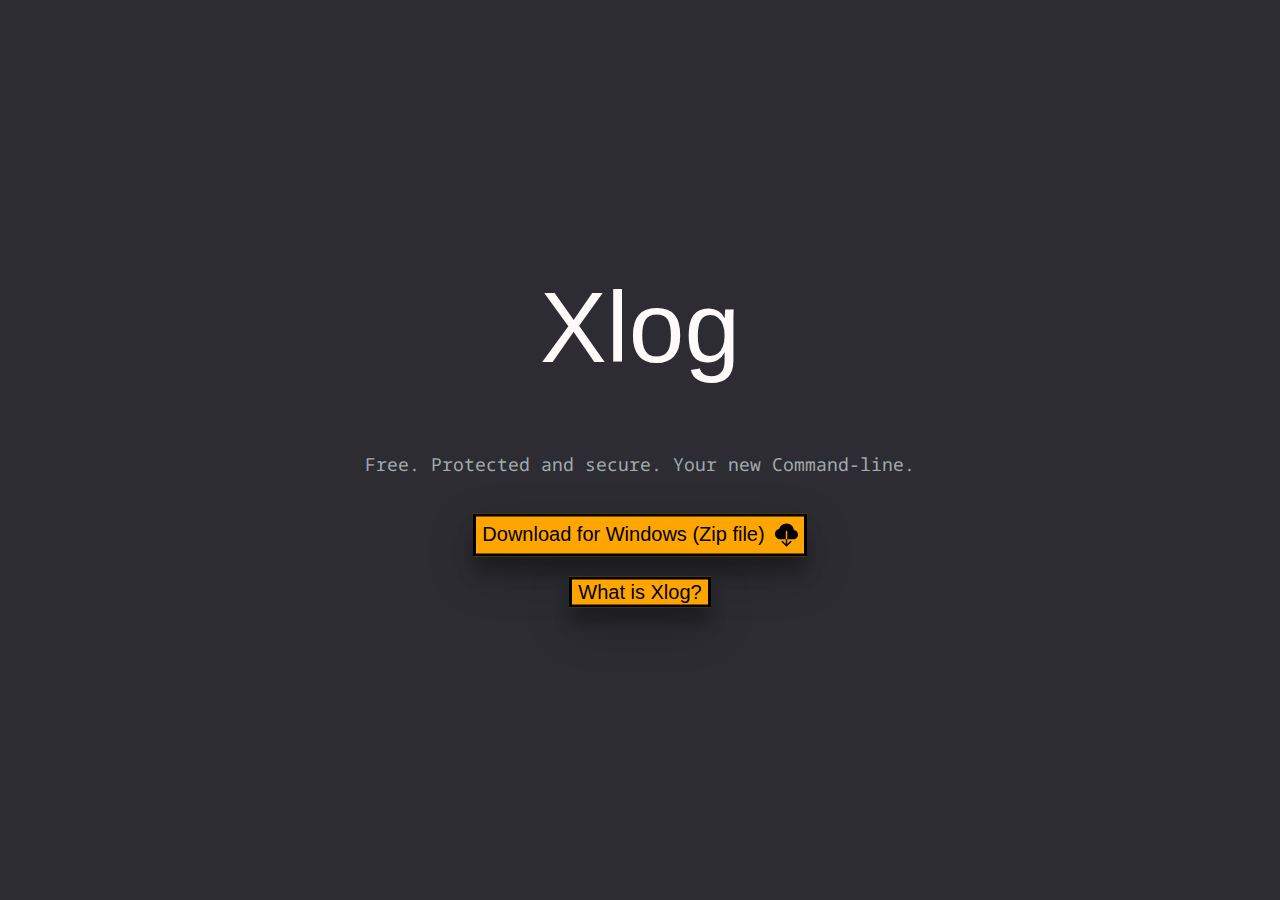
<file: index.html>
<!DOCTYPE html>

<html>

<head>
    <meta charset="utf-8">
    <meta http-equiv="X-UA-Compatible" content="IE=edge">
    <title>Xlog</title>
    <meta name="viewport" content="width=device-width, initial-scale=1">

    <link rel="stylesheet" href="https://cdnjs.cloudflare.com/ajax/libs/animate.css/4.1.1/animate.min.css" />
    <link rel="stylesheet" href="style.css">
</head>

<body>

    <div class="TheTitle">
        <h1 class="animate__animated animate__bounceInDown">Xlog</h1>

        <p>Free. Protected and secure. Your new Command-line.</p>

        <div class="AllBTN">
        <a href="Xlog.zip" download>
            <button class="btn">
                <div>Download for Windows (Zip file)</div>
                <svg xmlns="http://www.w3.org/2000/svg" width="16" height="16" fill="currentColor"
                    class="bi bi-cloud-download-fill" viewBox="0 0 16 16">
                    <path fill-rule="evenodd"
                        d="M8 0a5.53 5.53 0 0 0-3.594 1.342c-.766.66-1.321 1.52-1.464 2.383C1.266 4.095 0 5.555 0 7.318 0 9.366 1.708 11 3.781 11H7.5V5.5a.5.5 0 0 1 1 0V11h4.188C14.502 11 16 9.57 16 7.773c0-1.636-1.242-2.969-2.834-3.194C12.923 1.999 10.69 0 8 0zm-.354 15.854a.5.5 0 0 0 .708 0l3-3a.5.5 0 0 0-.708-.708L8.5 14.293V11h-1v3.293l-2.146-2.147a.5.5 0 0 0-.708.708l3 3z" />
                </svg>
            </button>
        </a>



            <button onclick="location.href='https://sagied.org/'" type="button">What is Xlog?</button>

            
        </div>



    </div>
</body>

</html>
</file>
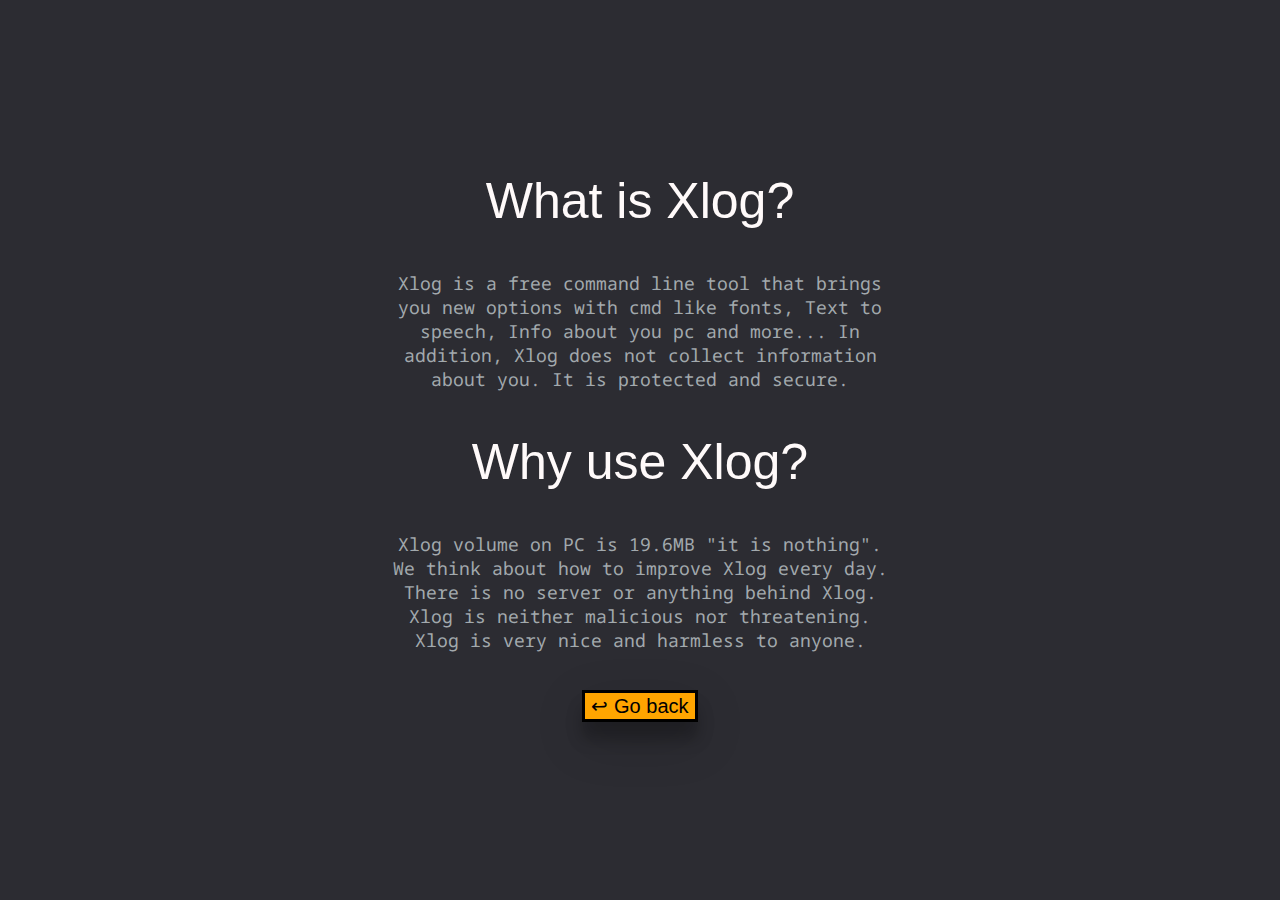
<file: about.html>
<!DOCTYPE html>

<html>
    <head>
        <meta charset="utf-8">
        <meta http-equiv="X-UA-Compatible" content="IE=edge">
        <title>Xlog</title>
        <meta name="viewport" content="width=device-width, initial-scale=1">
        <link rel="stylesheet" href="style2.css">
    </head>
    <body>
    <div class="TheTitle">   
        <h2>What is Xlog?</h2>
        <p>Xlog is a free command line tool that brings you new options with cmd like fonts, Text to speech, Info about you pc and more... In addition, Xlog does not collect information about you. It is protected and secure.</p>
        <h2>Why use Xlog?</h2>
        <p>Xlog volume on PC is 19.6MB "it is nothing". We think about how to improve Xlog every day. There is no server or anything behind Xlog. Xlog is neither malicious nor threatening. Xlog is very nice and harmless to anyone.</p>


        <div class="AllBTN">

            <button onclick="location.href='https://xlog.netlify.app/'" type="button">↩ Go back</button>

        </div>
    </div>
        
    </body>
</html>
</file>
<file: style.css>
@import url('https://fonts.googleapis.com/css2?family=Noto+Sans+Mono:wght@200;400&display=swap');



body {
    background-color: #2c2c32;
}

.TheTitle {
    
    position: absolute;
    top: 45%;
    left: 50%;
    transform: translate(-50%, -50%);
}


.btn {
    display: flex;
    padding-top: 6px;
    padding-bottom: 6px;
}
.btn svg {
    width: 23px;
    height: 25px;
    margin-left: 10px;

}

.AllBTN {

  display: flex;
  flex-direction: column;
  justify-content: center;
  align-items: center;
}

button {
    margin-top: 20px;
    font-size: 20px;
    background-color: orange;
    border: 3px solid black;
    box-shadow: 0 17px 16px 0 rgba(0,0,0,0.24),0 17px 50px 0 rgba(0,0,0,0.19);

}

a {
    text-decoration: none;
}

button:hover {
    background-color: wheat;
    transition: .2s ease-in;
    transform: translateY(-5px)
    
}


h2 {
    
    font-weight: 300;
    color: snow;
    text-align: center;
    font-family:"Segoe UI","Helvetica Neue","Helvetica",Arial,sans-serif;
    font-size: 50px;
}

h1 {

    font-weight: 300;
    color: snow;
    text-align: center;
    font-family:"Segoe UI","Helvetica Neue","Helvetica",Arial,sans-serif;
    font-size: 100px;
}


p {
    font-family: 'Noto Sans Mono', monospace;
    text-align: center;
    color: #a2a9ad;
    font-size: large;
    
}
</file>
<file: style2.css>
@import url('https://fonts.googleapis.com/css2?family=Noto+Sans+Mono:wght@200;400&display=swap');



body {
    background-color: #2c2c32;
}

.TheTitle {

    position: absolute;
    top: 30%;
    left: 50%;
    margin-top: -140px;
    margin-left: -250px;
    width: 500px;
    height: 100px;
}

button:hover {
    background-color: wheat;
    transition: .2s ease-in;
    transform: translateY(-5px)
 

    
}


.AllBTN {
    
  display: flex;
  flex-direction: column;
  justify-content: center;
  align-items: center;
}

button {
    
    margin-top: 20px;
    font-size: 20px;
    background-color: orange;
    border: 3px solid black;
    box-shadow: 0 17px 16px 0 rgba(0,0,0,0.24),0 17px 50px 0 rgba(0,0,0,0.19);

}

h2 {
    
    font-weight: 300;
    color: snow;
    text-align: center;
    font-family:"Segoe UI","Helvetica Neue","Helvetica",Arial,sans-serif;
    font-size: 50px;
}

p {
    font-family: 'Noto Sans Mono', monospace;
    text-align: center;
    color: #a2a9ad;
    font-size: large;
    
}


@media screen and (max-width: 522px) {    

    
    h2 {
            font-size: 40px;
    }


    .TheTitle {
        position: absolute;
        top: 20%;
        width: 200px;
        margin-left: -100px;
    }
}
</file>
